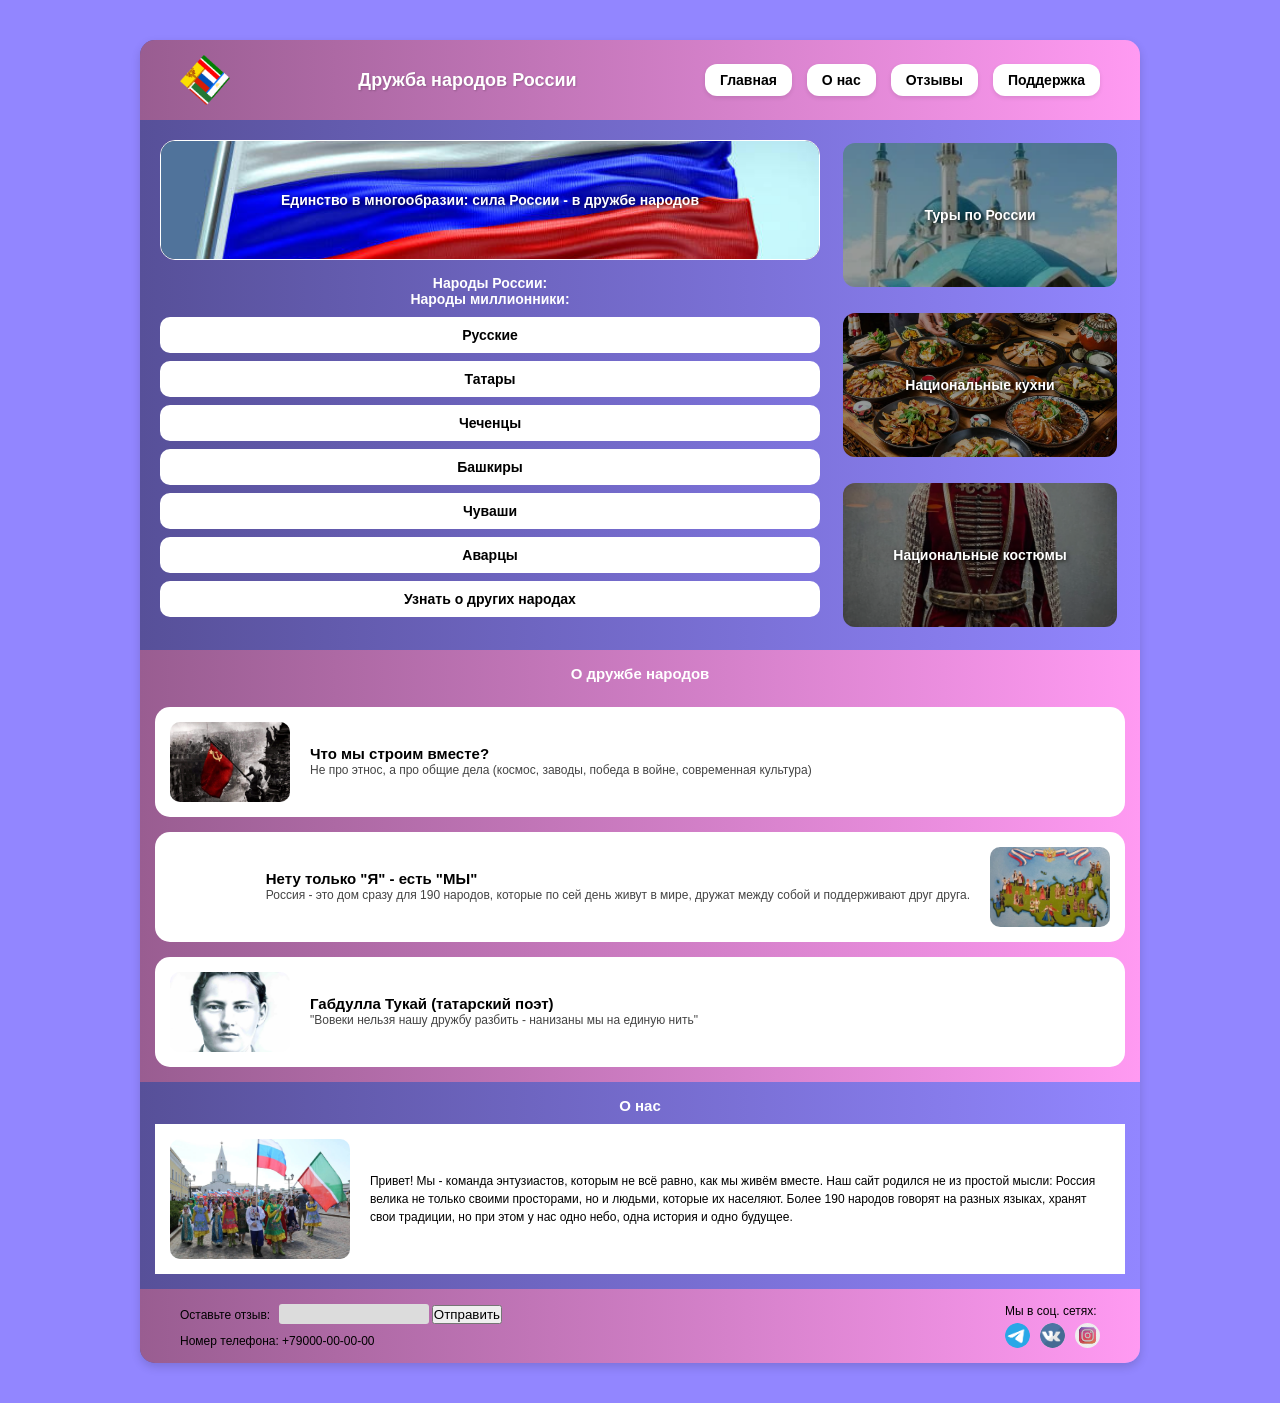
<file: index.html>
<!DOCTYPE html>
<html lang="ru">
<head>
    <meta charset="UTF-8">
    <meta name="viewport" content="width=device-width, initial-scale=1.0">
    <meta name="description" content="Сайт о дружбе народов России, где вы можете узнать не только о самих народах и почему они дружат, но и оформить тур в определенный рнациональный регион России">
    <meta name="keywords" content="Дружба, Народ, Россия, Тур, Национальность, Блюда">

    <!-- Open Graph для соцсетей -->
    <meta property="og:title" content="Дружба народов России">
    <meta property="og:description" content="Сайт о дружбе народов России, где вы можете узнать не только о самих народах и почему они дружат, но и оформить тур в определенный рнациональный регион России">
    <meta property="og:image" content="https://ramilyangaev2000-ops.github.io/Freand/image/previuv.jpg">
    <meta property="og:type" content="website">
    <meta property="og:locate" content="ru_RU">
    <meta property="og:url" content="https://ramilyangaev2000-ops.github.io/Freand/">

    <link rel="icon" type="image/x-icon" href="image/Logo.ico">
    <link rel="icon" type="image/png" sizes="32x32" href="image/Logo-32.png">
    <link rel="icon" type="image/png" sizes="16x16" href="image/Logo-16.png">
    <link rel="apple-touch-icon" href="/images/apple-touch-icon.png">



    <title>Дружба народов России</title>
    <link href="CSS/style.css" rel="stylesheet">
</head>
<body>

<div class="wrapper">
    <!-- Шапка сайта -->
    <header>
       <img class="logotype" src="image/Makets/Logo.png" alt="Russia"> <div class="logo">Дружба народов России</div>
        <nav class="nav-menu">
            <a href="#" class="nav-btn">Главная</a>
            <a href="index.html#about-section" class="nav-btn">О нас</a>
            <a href="#" class="nav-btn">Отзывы</a>
            <a href="#" class="nav-btn">Поддержка</a>
        </nav>
    </header>

    <!-- Основное меню -->
    <div class="main-content">
        <div>
            <!-- "Единство в многообразии..." -->
            <div class="main-image">
                <img src="image/images/Flag.jpg" alt="Россия" class="main-flag">
                <div class="main-text">
                    Единство в многообразии: сила России - в дружбе народов
                </div>
            </div>

            <!-- Список народов -->
            <div class="peoples-title">Народы России:<br>Народы миллионники:</div>
            <div class="peoples-list">
                <a href="new.html" class="people-btn">Русские</a>
                <a href="#" class="people-btn">Татары</a>
                <a href="#" class="people-btn">Чеченцы</a>
                <a href="#" class="people-btn">Башкиры</a>
                <a href="#" class="people-btn">Чуваши</a>
                <a href="#" class="people-btn">Аварцы</a>
                <a href="#" class="people-btn">Узнать о других народах</a>
            </div>
        </div>

        <!-- Секция боковых карточек -->
        <div class="side-cards">
            <div class="side-card">
                <img src="image/images/Tour.png" alt="Туры">
                <span>Туры по России</span>
            </div>
            <div class="side-card">
                <img src="image/images/Nation_eat.webp" alt="Кухня">
                <span>Национальные кухни</span>
            </div>
            <div class="side-card">
                <img src="image/images/Nation_Wear.jpg" alt="Костюмы">
                <span>Национальные костюмы</span>
            </div>
        </div>
    </div>

    <!-- Раздел: О дружбе народов -->
    <div class="friendship-section">
        <div class="section-title">О дружбе народов</div>
        
        <div class="sub-card">
            <img src="image/images/Victory.jpg" alt="Общие дела">
            <div>
                <div class="sub-card-title">Что мы строим вместе?</div>
                <div class="sub-card-text">Не про этнос, а про общие дела (космос, заводы, победа в войне, современная культура)</div>
            </div>
        </div>

        <div class="sub-card">
            <img src="image/images/we_Russians.jfif" alt="Мир">
            <div>
                <div class="sub-card-title">Нету только "Я" - есть "МЫ"</div>
                <div class="sub-card-text">Россия - это дом сразу для 190 народов, которые по сей день живут в мире, дружат между собой и поддерживают друг друга.</div>
            </div>
        </div>

        <div class="sub-card">
            <img src="image/images/Gabdulla_Tukay.webp" alt="Тукай" >
            <div>
                <div class="sub-card-title">Габдулла Тукай (татарский поэт)</div>
                <div class="sub-card-text">"Вовеки нельзя нашу дружбу разбить - нанизаны мы на единую нить"</div>
            </div>
        </div>
    </div>

    <!-- Раздел: О нас -->
    <div class="about-section" id="about-section">
        <div class="section-title">О нас</div>
        <div class="about-card">
            <img src="image/images/Entuziasty.webp" alt="Команда">
            <div>
                Привет! Мы - команда энтузиастов, которым не всё равно, как мы живём вместе. Наш сайт родился не из простой мысли: Россия велика не только своими просторами, но и людьми, которые их населяют. Более 190 народов говорят на разных языках, хранят свои традиции, но при этом у нас одно небо, одна история и одно будущее.
            </div>
        </div>
    </div>

    <!-- Подвал -->
    <footer>
        <div class="footer-section">
            Оставьте отзыв: <input type="text" class="feedback-input"> <button>Отправить</button>
            <div class="telephone-number">
            Номер телефона: +79000-00-00-00
            </div>
        </div>
        <div>
            Мы в соц. сетях:
            <div class="social-icons">
                <img src="image/images/TG.webp" alt="Telegram">
                <img src="image/images/VK.png" alt="VK">
                <img src="image/images/INSTA.avif" alt="Instagram">
            </div>
        </div>
    </footer>
</div>

</body>
</html>
</file>
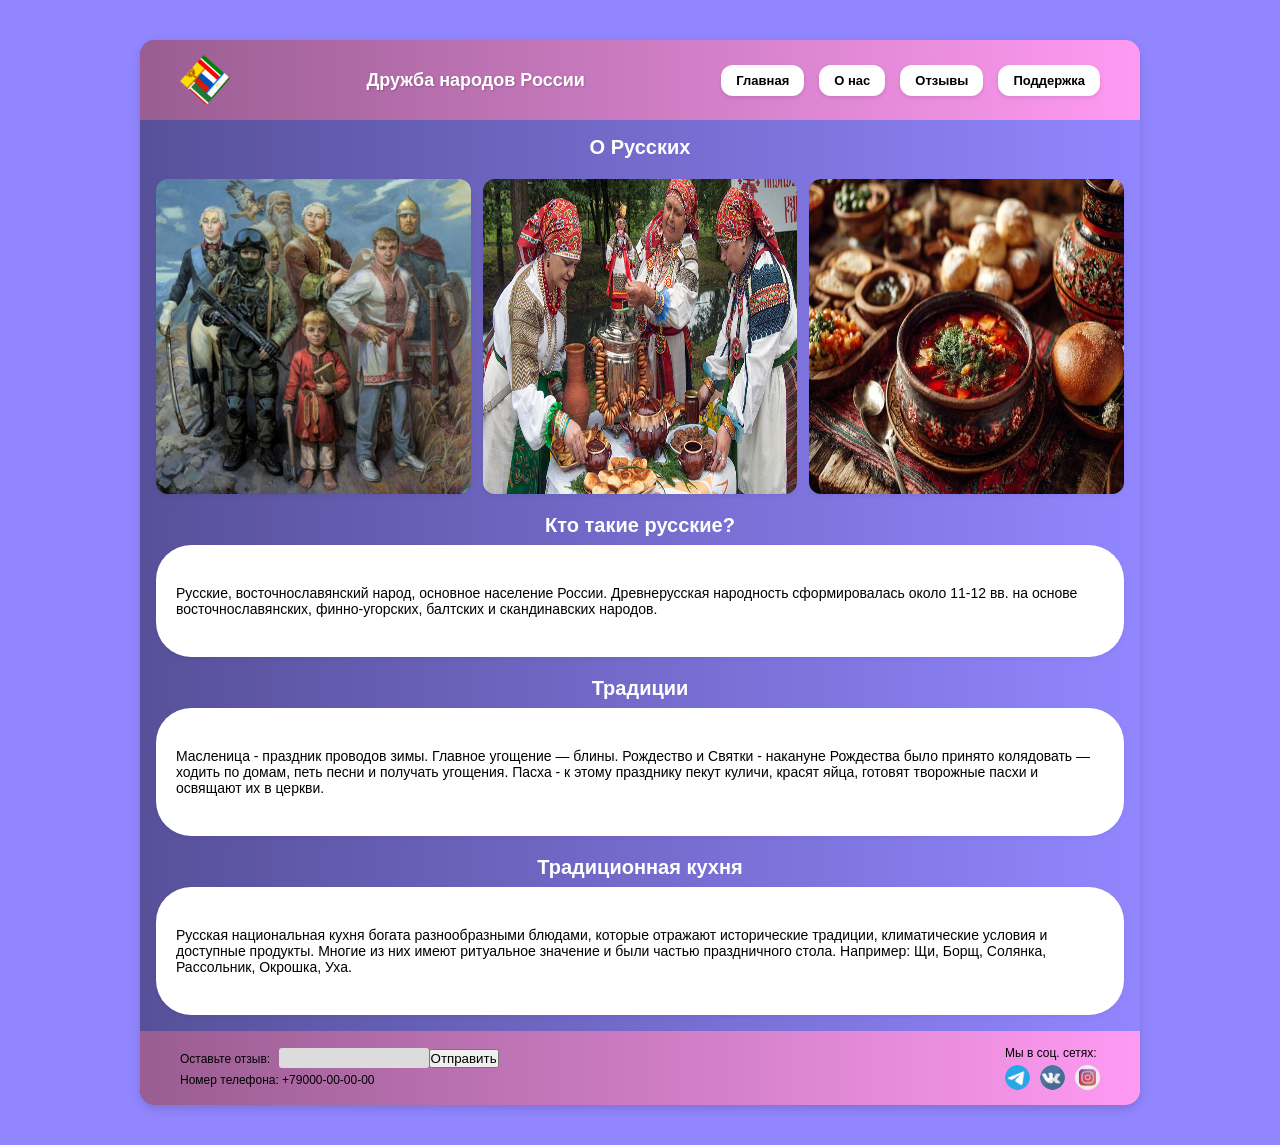
<file: new.html>
<!DOCTYPE html>
<html lang="en">
<head>
    <meta charset="UTF-8">
    <meta name="viewport" content="width=device-width, initial-scale=1.0">
    <link href="CSS/style_new.css" rel="stylesheet">
    <title>Русские</title>
</head>
<body>
    <!-- Шапка сайта -->
     <div class="wrapper">
    <header>
        <img class="logotype" src="image/Makets/Logo.png"> <div class="logo">Дружба народов России</div>
        <nav class="nav-menu">
            <a href="index.html" class="nav-btn">Главная</a>
            <a href="index.html#about-section" class="nav-btn">О нас</a>
            <a href="#" class="nav-btn">Отзывы</a>
            <a href="#" class="nav-btn">Поддержка</a>
        </nav>
    </header>

    <!-- Основной контент -->
    <main class="main-content">
        <h1 class="section-title">О Русских</h1>
        <!-- Блок с тремя фото -->
        <div class="photo-row">
            <img class="photo-card" src="image/images/Russian1.jpg" alt="Russian1">
          
        
            <img class="photo-card" src="image/images/Russian2.jpg" alt="Russian2">
            
        
            <img class="photo-card" src="image/images/Russian3.jpg" alt="Russian3">
        
        </div>

        <!-- Раздел 1 -->
        <section class="section-block">
            <h2 class="section-title">Кто такие русские?</h2>
            <div class="description-card">Русские, восточнославянский народ, основное население России. Древнерусская народность сформировалась около 11-12 вв. на основе восточнославянских, финно-угорских, балтских и скандинавских народов.</div>
        </section>

        <!-- Раздел 2 -->
        <section class="section-block">
            <h2 class="section-title">Традиции</h2>
            <div class="description-card">Масленица - праздник проводов зимы. Главное угощение — блины. Рождество и Святки - накануне Рождества было принято колядовать — ходить по домам, петь песни и получать угощения. Пасха - к этому празднику пекут куличи, красят яйца, готовят творожные пасхи и освящают их в церкви.</div>
        </section>

        <!-- Раздел 3 -->
        <section class="section-block">
            <h2 class="section-title">Традиционная кухня</h2>
            <div class="description-card">Русская национальная кухня богата разнообразными блюдами, которые отражают исторические традиции, климатические условия и доступные продукты. Многие из них имеют ритуальное значение и были частью праздничного стола. Например: Щи, Борщ, Солянка, Рассольник, Окрошка, Уха.</div>
        </section>
    </main>

    <!-- Подвал -->
    <footer>
        <div>
            Оставьте отзыв: <input type="text" class="feedback-input"><button>Отправить</button>
            <div style="margin-top: 5px;">Номер телефона: +79000-00-00-00</div>
        </div>
        <div>
            Мы в соц. сетях:
            <div class="social-icons">
                <img src="image/images/TG.webp" alt="Telegram">
                <img src="image/images/VK.png" alt="VK">
                <img src="image/images/INSTA.avif" alt="Instagram">
            </div>
        </div>
    </footer>

</div>
</body>
</html>
</file>
<file: CSS/style.css>
* {
            box-sizing: border-box;
            margin: 0;
            padding: 0;
        }

        body {
            font-family: 'Arial', sans-serif;
            background: #9286FF;
            display: flex;
            justify-content: center;
            align-items: flex-start;
            min-height: 100vh;
            padding: 0;
        }

        /* Главный контейнер макета */
        .wrapper {
            width: 100%;
            background: linear-gradient(90deg, #575099 0%, #9286FF 100%);
            box-shadow: 0 4px 10px rgba(0, 0, 0, 0.15);
            overflow: hidden;
            display: flex;
            flex-direction: column;
        }

        /* Шапка */
        header {
            background: linear-gradient(90deg, #995D91 0%, #FF9AF2 100%);
            padding: 15px 20px;
            display: flex;
            flex-direction: column;
            align-items: center;
            gap: 15px;
        }

        .logo {
            font-size: 18px;
            font-weight: bold;
            color: white;
            text-shadow: 1px 1px 2px rgba(0,0,0,0.2);
        }

        .logotype {
            width: 50px;
            height: 50px;
        }

        .nav-menu {
            display: grid;
            grid-template-columns: repeat(2, 1fr);
            gap: 10px;
            width: 100%;
            max-width: 400px;
        }

        .nav-btn {
            background: white;
            color: #000000;
            text-align: center;
            padding: 8px 15px;
            border-radius: 12px;
            text-decoration: none;
            font-weight: bold;
            font-size: 14px;
            transition: all 0.3s ease;
            box-shadow: 0 2px 4px rgba(0,0,0,0.1);
        }

        /* Hover эффект для меню */
        .nav-btn:hover {
            background: #5b66c7;
            color: white;
            
        }

        /* Основное меню */
        .main-content {
            padding: 15px;
            display: grid;
            grid-template-columns: 1fr;
            gap: 15px;
        }

        .main-image {
            position: relative;
            width: 100%;
            height: 120px;
            background: #555;
            border-radius: 15px;
            margin-bottom: 15px;
            display: flex;
            align-items: center;
            justify-content: center;
            overflow: hidden;
            border: 1px solid white;
        }

        .main-flag {
            position: absolute;
            width: 100%;
            height: 100%;
            object-fit: cover;
            z-index: 1;
        }

        .main-text {
            position: relative;
            z-index: 2; 
            color: white; 
            text-align: center; 
            font-weight: bold; 
            font-size: 14px; 
            text-shadow: 1px 1px 5px rgba(0,0,0,0.8); 
            padding: 0 15px; 
            max-width: 90%;
        }

        /* Информационные карточки */
        .card {
            background: white;
            border-radius: 15px;
            padding: 15px;
            box-shadow: 0 2px 5px rgba(0,0,0,0.05);
        }

        .card-pink {
            border: 1px solid white;
        }

        /* Список народов */
        .peoples-title {
            text-align: center;
            font-size: 14px;
            font-weight: bold;
            color: white;
            margin-bottom: 10px;
        }

        .peoples-list {
            display: flex;
            flex-direction: column;
            gap: 8px;
        }

        .people-btn {
            background: white;
            color: #000000;
            text-align: center;
            padding: 10px;
            border-radius: 10px;
            text-decoration: none;
            font-weight: bold;
            font-size: 14px;
            transition: all 0.3s ease;
        }

        .people-btn:hover {
            background: #39b54a;
            color: white;
        }

        /* Боковые фото-карточки */
        .side-cards {
            display: grid;
            grid-template-columns: 1fr;
            gap: 15px;
        }

        .side-card {
            position: relative;
            width: 100%;
            height: 120px;
            border-radius: 15px;
            overflow: hidden;
            display: flex;
            align-items: center;
            justify-content: center;
            border: 3px solid transparent;
            cursor: pointer;
            transition: all 0.3s ease;
        }

        .side-card img {
            position: absolute;
            width: 100%;
            height: 100%;
            object-fit: cover;
            filter: brightness(0.6);
            z-index: 1;
        }

        .side-card span {
            position: relative;
            z-index: 2;
            color: white;
            font-weight: bold;
            font-size: 14px;
            text-align: center;
            padding: 0 10px;
            text-shadow: 1px 1px 4px rgba(0,0,0,0.8);
        }

        /* Hover эффект для боковых карточек */
        .side-card:hover {
            border-color: #ffffff;
        }

        /* Секция: О дружбе народов */
        .friendship-section {
            background: linear-gradient(90deg, #995D91 0%, #FF9AF2 100%);
            padding: 15px;
            display: flex;
            flex-direction: column;
            gap: 15px;
        }

        .section-title {
            text-align: center;
            font-size: 15px;
            font-weight: bold;
            color:white;
            margin-bottom: 10px;
        }

        .sub-card {
            background: white;
            border-radius: 15px;
            padding: 15px;
            display: flex;
            flex-direction: column;
            gap: 10px;
        }

        .sub-card-title {
            font-size: 15px;
            font-weight: bold;
            color: #000000;
        }

        .sub-card-text {
            font-size: 12px;
            color: #444;
            line-height: 1.4;
        }

        .sub-card img {
            width: 100%;
            height: auto;
            border-radius: 10px;
            display: none;
        }

        /* Секция: О нас */
        .about-section {
            padding: 15px;
        }

        .about-card {
            background: white;
            border-radius: 0px; 
            padding: 15px;
            font-size: 12px;
            line-height: 1.5;
            color: #000000;
        }

        .about-card img {
            width: 100%;
            height: auto;
            border-radius: 10px;
            margin-bottom: 10px;
            display: none;
        }

        /* Подвал */
        footer {
            background: linear-gradient(90deg, #995D91 0%, #FF9AF2 100%);;
            padding: 20px;
            /* text-align: center; */
            color: #000000;
            font-size: 12px;
            display: flex;
            flex-direction: column;
            align-items: center;
            gap: 10px;
        }

        .feedback-input {
            width: 150px;
            height: 20px;
            background-color: #dcdcdc;
            border: none;
            outline: none;
            margin-left: 5px;
            border-radius: 3px;
        }

        .social-icons {
            display: flex;
            gap: 10px;
            margin-top: 5px;
        }

        .social-icons img {
            width: 25px;
            height: 25px;
            border-radius: 50%;
            cursor: pointer;
            transition: transform 0.2s ease;
        }

        .social-icons img:hover {
            transform: scale(1.1);
        }

        .telephone-number {
            margin-top: 10px;
            margin-right: 0;
        }

        /* Адаптивность */

        /* Ширина 1920 */
        @media (min-width: 1024px) {
            body {
                padding: 40px;
            }
            .wrapper {
                width: 1000px;
                border-radius: 15px;
            }
            header {
                flex-direction: row;
                justify-content: space-between;
                padding: 15px 40px;
            }
            .nav-menu {
                grid-template-columns: repeat(4, auto);
                gap: 15px;
                max-width: none;
                width: auto;
            }
            .main-content {
                grid-template-columns: 1fr 280px; /* Две колонки */
                gap: 20px;
                padding: 20px;
            }
            .side-cards {
                grid-template-columns: 1fr;
                gap: 20px;
            }
            .side-card {
                height: 150px;
            }
            .sub-card {
                flex-direction: row;
                align-items: center;
                gap: 20px;
            }
            .sub-card img {
                display: block; /* Показываем картинки */
                width: 120px;
                height: 80px;
                object-fit: cover;
            }
            .sub-card:nth-child(3) {
                flex-direction: row-reverse;
            }
            .about-card {
                display: flex;
                gap: 20px;
                align-items: center;
            }
            .about-card img {
                display: block; /* Картинка "О нас" */
                width: 180px;
                height: 120px;
                object-fit: cover;
                margin-bottom: 0;
            }
            footer {
                flex-direction: row;
                justify-content: space-between;
                padding: 15px 40px;
            }
        }

        /* Ширина 768 */
        @media (min-width: 501px) and (max-width: 1023px) {
            .wrapper {
                width: 700px;
            }
            header {
                flex-direction: row;
                justify-content: space-between;
            }
            .nav-menu {
                grid-template-columns: repeat(4, auto);
                gap: 10px;
                width: auto;
            }
            /* Боковые карточки перестраиваются: две в ряд, третья по центру */
            .side-cards {
                grid-template-columns: 1fr 1fr;
                gap: 15px;
            }
            .side-card:nth-child(3) {
                grid-column: 1 / span 2;
                width: 50%;
                justify-self: center;
            }
            .sub-card {
                flex-direction: row;
                align-items: center;
                gap: 15px;
            }
            .sub-card img {
                display: block;
                width: 100px;
                height: 70px;
                object-fit: cover;
            }
            .sub-card:nth-child(3) {
                flex-direction: row-reverse;
            }
            footer {
                flex-direction: row;
                justify-content: space-between;
            }
        }

        /* Ширина 320 */
        @media (max-width: 500px) {
            .wrapper {
                width: 320px;
            }
        }
</file>
<file: CSS/style_new.css>
* {
            box-sizing: border-box;
            margin: 0;
            padding: 0;
        }

        body {
            font-family: 'Arial', sans-serif;
            background: #9286FF;
            display: flex;
            justify-content: center;
            align-items: flex-start;
            min-height: 100vh;
            padding: 0;
        }
        .wrapper {
            width: 100%;
            background: linear-gradient(90deg, #575099 0%, #9286FF 100%);
            box-shadow: 0 4px 10px rgba(0, 0, 0, 0.15);
            overflow: hidden;
            display: flex;
            flex-direction: column;
        }
 
 
 
 /*  Шапка */
        header {
            background: linear-gradient(90deg, #995D91 0%, #FF9AF2 100%);
            padding: 15px 20px;
            display: flex;
            flex-direction: column;
            align-items: center;
            gap: 15px;
        }

        .logo {
            font-size: 18px;
            font-weight: bold;
            color: white;
            text-shadow: 1px 1px 2px rgba(0,0,0,0.2);
        }

        .logotype {
            width: 50px;
            height: 50px;
        }

        .nav-menu {
            display: grid;
            grid-template-columns: repeat(2, 1fr);
            gap: 10px;
            width: 100%;
            max-width: 400px;
        }

        .nav-btn {
            background: white;
            color: #000000;
            text-align: center;
            padding: 8px 15px;
            border-radius: 12px;
            text-decoration: none;
            font-weight: bold;
            font-size: 13px;
            transition: all 0.3s ease;
            box-shadow: 0 2px 4px rgba(0,0,0,0.1);
        }

        /* Hover эффект для меню */
        .nav-btn:hover {
            background: #5b66c7;
            color: white;
        }

         .section-block {
            display: flex;
            flex-direction: column;
            gap: 8px;
            align-items: center;
        }

        .section-title {
            font-size: 20px;
            font-weight: bold;
            color: white;
            text-align: center;
        }

        .description-card {
            background-color: white;
            width: 100%;
            border-radius: 35px;
            padding: 40px 20px;
            display: flex;
            align-items: center;
            justify-content: center;
            font-size: 14px;
            box-shadow: 0 2px 4px rgba(0,0,0,0.05);
        }

        /*  Основа  */
        .main-content {
            padding: 16px;
            display: flex;
            flex-direction: column;
            gap: 20px;
            flex-grow: 1;
        }

        /*  Фотографии  */
        .photo-row {
           display: grid;
            grid-template-columns: repeat(3, 1fr); 
            gap: 12px;
            width: 100%;
            height: auto;
            border-radius: 10px;
            object-fit: cover;
            
            
        }

        .photo-card {
            aspect-ratio: 1 / 1; 
            border-radius: 12px;
            display: flex;
            align-items: center;
            justify-content: center;
            box-shadow: 0 2px 4px rgba(0,0,0,0.05);
            width: 100%;
            
        }

        

/* Подвал */
        footer {
            background: linear-gradient(90deg, #995D91 0%, #FF9AF2 100%);;
            padding: 20px;
            /* text-align: center; */
            color: #000000;
            font-size: 12px;
            display: flex;
            flex-direction: column;
            align-items: center;
            gap: 10px;
        }

        .feedback-input {
            width: 150px;
            height: 20px;
            background-color: #dcdcdc;
            border: none;
            outline: none;
            margin-left: 5px;
            border-radius: 3px;
        }

        .social-icons {
            display: flex;
            gap: 10px;
            margin-top: 5px;
        }

        .social-icons img {
            width: 25px;
            height: 25px;
            border-radius: 50%;
            cursor: pointer;
            transition: transform 0.2s ease;
        }

        .social-icons img:hover {
            transform: scale(1.1);
        }

        /* Ширина 1920 */
        @media (min-width: 1024px) {
            body {
                padding: 40px;
            }
            .wrapper {
                width: 1000px;
                border-radius: 15px;
            }
            header {
                flex-direction: row;
                justify-content: space-between;
                padding: 15px 40px;
            }
            .nav-menu {
                grid-template-columns: repeat(4, auto);
                gap: 15px;
                max-width: none;
                width: auto;
            }
            footer {
                flex-direction: row;
                justify-content: space-between;
                padding: 15px 40px;
            }
            }
</file>
